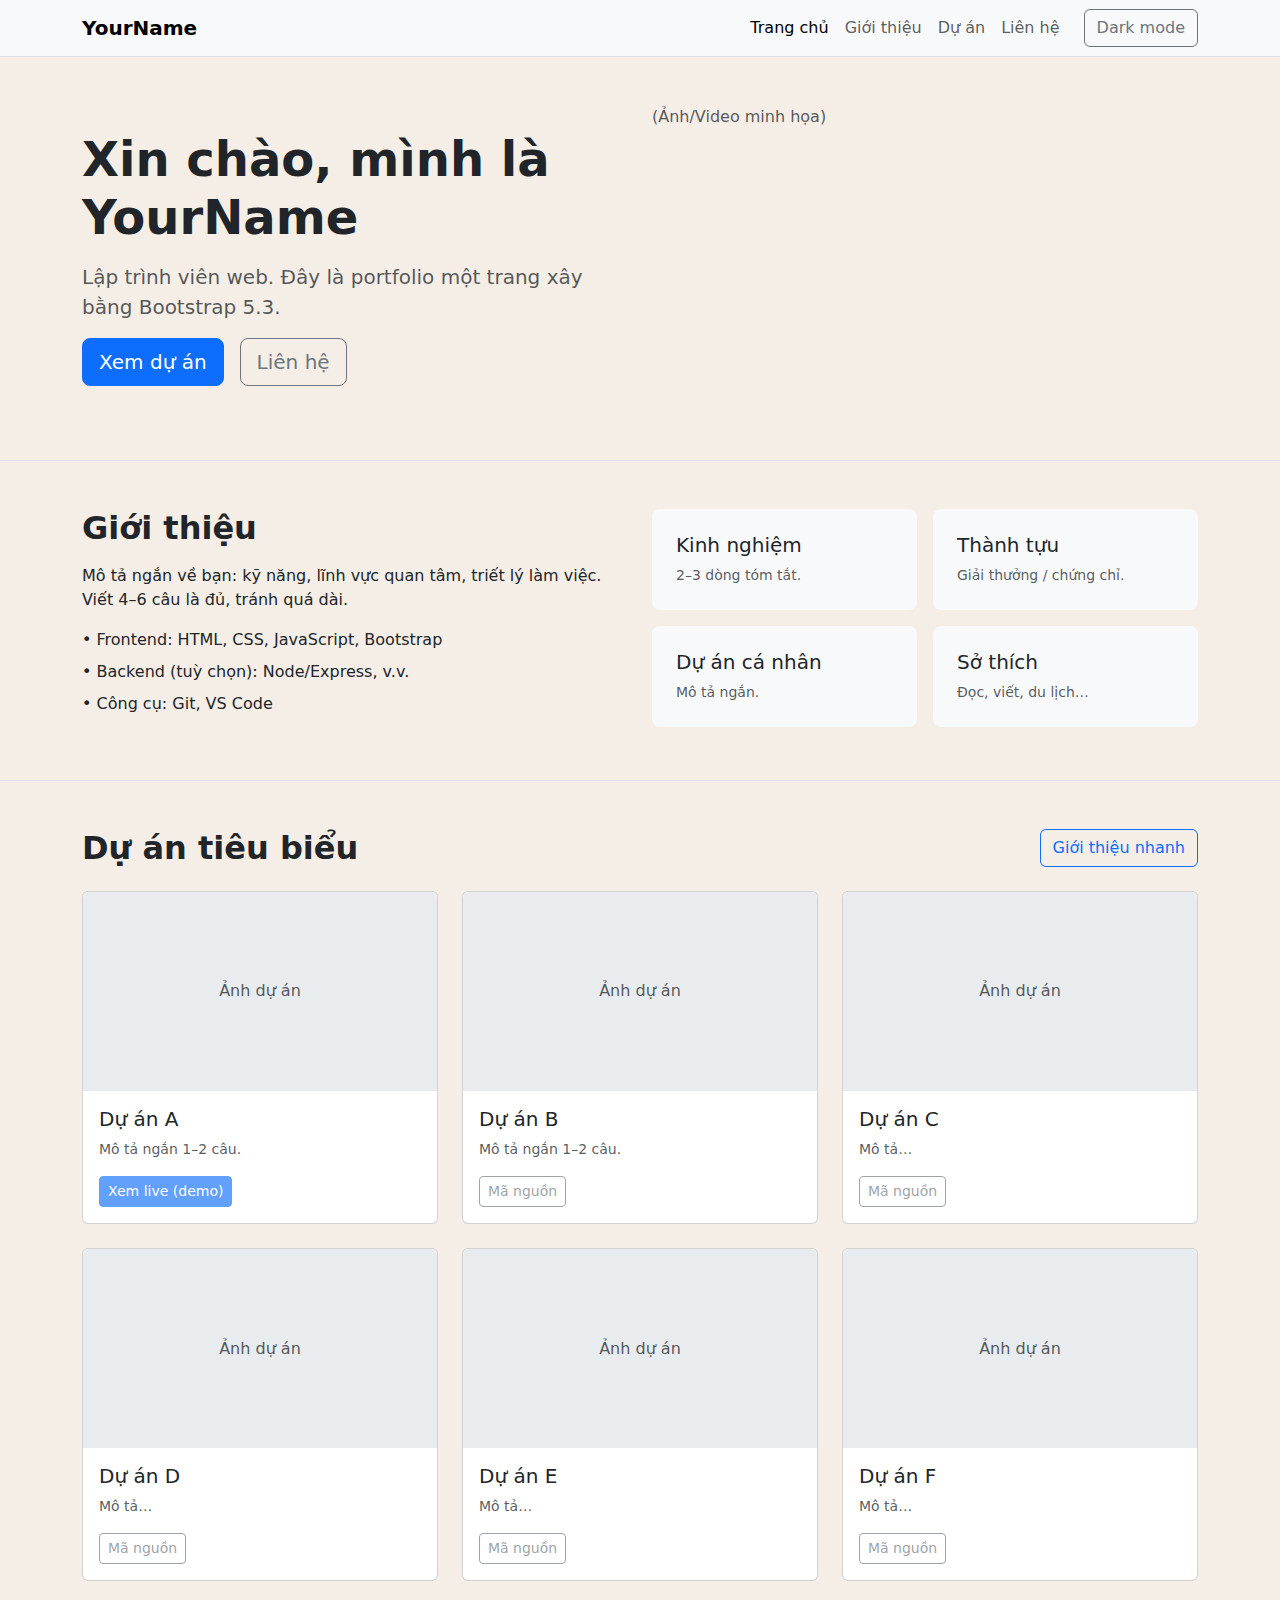
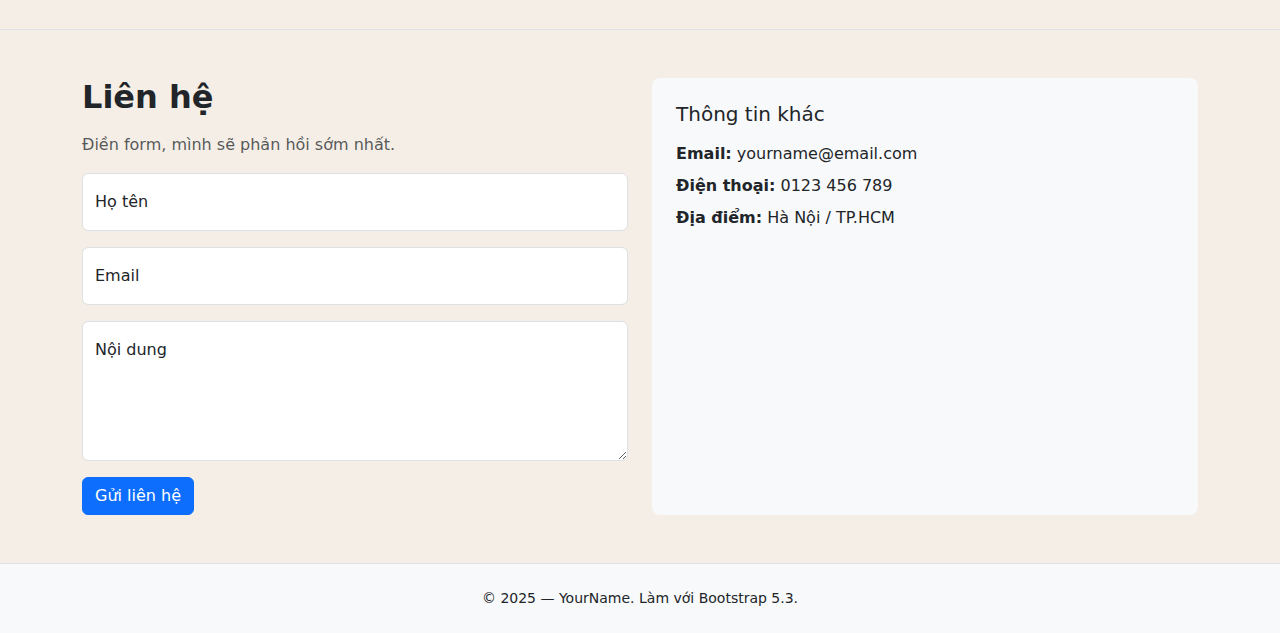
<file: index.html>
<!DOCTYPE html>
<html lang="vi" data-bs-theme="light">
  <head>
    <meta charset="utf-8" />
    <meta name="viewport" content="width=device-width, initial-scale=1" />
    <title>Azzle - BC91 - Qui & Lượng</title>

    <!-- Bootstrap CSS -->
    <link
      href="https://cdn.jsdelivr.net/npm/bootstrap@5.3.3/dist/css/bootstrap.min.css"
      rel="stylesheet"
    />
    <!-- CSS -->
     <link rel="stylesheet" href="/css/style.css" />
     <link rel="icon" type="image/png" href="/img/PNG/favicon.png" />
  </head>
  <body>
    <!-- NAVBAR: sticky + collapse trên mobile -->
    <nav
      class="navbar navbar-expand-lg bg-body-tertiary sticky-top border-bottom"
    >
      <div class="container">
        <a class="navbar-brand fw-semibold" href="#">YourName</a>
        <button
          class="navbar-toggler"
          type="button"
          data-bs-toggle="collapse"
          data-bs-target="#mainNav"
          aria-controls="mainNav"
          aria-expanded="false"
          aria-label="Mở menu"
        >
          <span class="navbar-toggler-icon"></span>
        </button>

        <div class="collapse navbar-collapse" id="mainNav">
          <ul class="navbar-nav ms-auto">
            <li class="nav-item">
              <a class="nav-link active" href="#hero" aria-current="page"
                >Trang chủ</a
              >
            </li>
            <li class="nav-item">
              <a class="nav-link" href="#about">Giới thiệu</a>
            </li>
            <li class="nav-item">
              <a class="nav-link" href="#projects">Dự án</a>
            </li>
            <li class="nav-item">
              <a class="nav-link" href="#contact">Liên hệ</a>
            </li>
          </ul>
          <button
            id="themeToggle"
            class="btn btn-outline-secondary ms-lg-3"
            type="button"
            aria-pressed="false"
          >
            Dark mode
          </button>
        </div>
      </div>
    </nav>

    <main id="main-content">
      <!-- HERO -->
      <section id="hero" class="py-5">
        <div class="container">
          <div class="row align-items-center g-4">
            <div class="col-lg-6">
              <h1 class="display-5 fw-bold mb-3">Xin chào, mình là YourName</h1>
              <p class="lead text-body-secondary">
                Lập trình viên web. Đây là portfolio một trang xây bằng
                Bootstrap 5.3.
              </p>
              <div class="d-flex gap-3">
                <a class="btn btn-primary btn-lg" href="#projects">Xem dự án</a>
                <a class="btn btn-outline-secondary btn-lg" href="#contact"
                  >Liên hệ</a
                >
              </div>
            </div>
            <div class="col-lg-6">
              <!-- Dùng ô minh họa; sau này bạn có thể thay bằng ảnh/video -->
              <div
                class="placeholder-visual ratio ratio-16x9 d-flex align-items-center justify-content-center"
              >
                <span class="text-body-secondary">(Ảnh/Video minh họa)</span>
              </div>
            </div>
          </div>
        </div>
      </section>

      <!-- ABOUT -->
      <section id="about" class="py-5 border-top">
        <div class="container">
          <div class="row g-4">
            <div class="col-lg-6">
              <h2 class="fw-bold mb-3">Giới thiệu</h2>
              <p>
                Mô tả ngắn về bạn: kỹ năng, lĩnh vực quan tâm, triết lý làm
                việc. Viết 4–6 câu là đủ, tránh quá dài.
              </p>
              <ul class="list-unstyled">
                <li class="mb-2">
                  • Frontend: HTML, CSS, JavaScript, Bootstrap
                </li>
                <li class="mb-2">• Backend (tuỳ chọn): Node/Express, v.v.</li>
                <li class="mb-2">• Công cụ: Git, VS Code</li>
              </ul>
            </div>
            <div class="col-lg-6">
              <div class="row row-cols-1 row-cols-sm-2 g-3">
                <div class="col">
                  <div class="p-4 bg-body-tertiary rounded-3 h-100">
                    <h3 class="h5">Kinh nghiệm</h3>
                    <p class="mb-0 small text-body-secondary">
                      2–3 dòng tóm tắt.
                    </p>
                  </div>
                </div>
                <div class="col">
                  <div class="p-4 bg-body-tertiary rounded-3 h-100">
                    <h3 class="h5">Thành tựu</h3>
                    <p class="mb-0 small text-body-secondary">
                      Giải thưởng / chứng chỉ.
                    </p>
                  </div>
                </div>
                <div class="col">
                  <div class="p-4 bg-body-tertiary rounded-3 h-100">
                    <h3 class="h5">Dự án cá nhân</h3>
                    <p class="mb-0 small text-body-secondary">Mô tả ngắn.</p>
                  </div>
                </div>
                <div class="col">
                  <div class="p-4 bg-body-tertiary rounded-3 h-100">
                    <h3 class="h5">Sở thích</h3>
                    <p class="mb-0 small text-body-secondary">
                      Đọc, viết, du lịch…
                    </p>
                  </div>
                </div>
              </div>
            </div>
          </div>
        </div>
      </section>

      <!-- PROJECTS -->
      <section id="projects" class="py-5 border-top">
        <div class="container">
          <div class="d-flex align-items-center justify-content-between mb-4">
            <h2 class="fw-bold mb-0">Dự án tiêu biểu</h2>
            <a
              class="btn btn-outline-primary"
              data-bs-toggle="modal"
              data-bs-target="#projectModal"
              >Giới thiệu nhanh</a
            >
          </div>

          <!-- Lưới card 6 dự án -->
          <div class="row row-cols-1 row-cols-md-2 row-cols-lg-3 g-4">
            <!-- Card 1 -->
            <div class="col">
              <div class="card h-100">
                <div class="ratio ratio-16x9">
                  <!-- Có thể thay bằng <img src="..." class="card-img-top" alt="Ảnh dự án A"> -->
                  <div
                    class="bg-body-secondary d-flex align-items-center justify-content-center rounded-top"
                  >
                    <span class="text-body-secondary">Ảnh dự án</span>
                  </div>
                </div>
                <div class="card-body">
                  <h3 class="h5 card-title">Dự án A</h3>
                  <p class="card-text small text-body-secondary">
                    Mô tả ngắn 1–2 câu.
                  </p>
                  <a href="#" class="btn btn-sm btn-primary disabled"
                    >Xem live (demo)</a
                  >
                </div>
              </div>
            </div>

            <!-- Sao chép khối .col cho các card khác -->
            <div class="col">
              <div class="card h-100">
                <div class="ratio ratio-16x9">
                  <div
                    class="bg-body-secondary d-flex align-items-center justify-content-center rounded-top"
                  >
                    <span class="text-body-secondary">Ảnh dự án</span>
                  </div>
                </div>
                <div class="card-body">
                  <h3 class="h5 card-title">Dự án B</h3>
                  <p class="card-text small text-body-secondary">
                    Mô tả ngắn 1–2 câu.
                  </p>
                  <a href="#" class="btn btn-sm btn-outline-secondary disabled"
                    >Mã nguồn</a
                  >
                </div>
              </div>
            </div>

            <!-- Thêm 4 card nữa tương tự -->
            <div class="col">
              <div class="card h-100">
                <div class="ratio ratio-16x9">
                  <div
                    class="bg-body-secondary d-flex align-items-center justify-content-center rounded-top"
                  >
                    <span class="text-body-secondary">Ảnh dự án</span>
                  </div>
                </div>
                <div class="card-body">
                  <h3 class="h5 card-title">Dự án C</h3>
                  <p class="card-text small text-body-secondary">Mô tả…</p>
                  <a href="#" class="btn btn-sm btn-outline-secondary disabled"
                    >Mã nguồn</a
                  >
                </div>
              </div>
            </div>
            <div class="col">
              <div class="card h-100">
                <div class="ratio ratio-16x9">
                  <div
                    class="bg-body-secondary d-flex align-items-center justify-content-center rounded-top"
                  >
                    <span class="text-body-secondary">Ảnh dự án</span>
                  </div>
                </div>
                <div class="card-body">
                  <h3 class="h5 card-title">Dự án D</h3>
                  <p class="card-text small text-body-secondary">Mô tả…</p>
                  <a href="#" class="btn btn-sm btn-outline-secondary disabled"
                    >Mã nguồn</a
                  >
                </div>
              </div>
            </div>
            <div class="col">
              <div class="card h-100">
                <div class="ratio ratio-16x9">
                  <div
                    class="bg-body-secondary d-flex align-items-center justify-content-center rounded-top"
                  >
                    <span class="text-body-secondary">Ảnh dự án</span>
                  </div>
                </div>
                <div class="card-body">
                  <h3 class="h5 card-title">Dự án E</h3>
                  <p class="card-text small text-body-secondary">Mô tả…</p>
                  <a href="#" class="btn btn-sm btn-outline-secondary disabled"
                    >Mã nguồn</a
                  >
                </div>
              </div>
            </div>
            <div class="col">
              <div class="card h-100">
                <div class="ratio ratio-16x9">
                  <div
                    class="bg-body-secondary d-flex align-items-center justify-content-center rounded-top"
                  >
                    <span class="text-body-secondary">Ảnh dự án</span>
                  </div>
                </div>
                <div class="card-body">
                  <h3 class="h5 card-title">Dự án F</h3>
                  <p class="card-text small text-body-secondary">Mô tả…</p>
                  <a href="#" class="btn btn-sm btn-outline-secondary disabled"
                    >Mã nguồn</a
                  >
                </div>
              </div>
            </div>
          </div>
        </div>
      </section>

      <!-- CONTACT -->
      <section id="contact" class="py-5 border-top">
        <div class="container">
          <div class="row g-4">
            <div class="col-lg-6">
              <h2 class="fw-bold mb-3">Liên hệ</h2>
              <p class="text-body-secondary">
                Điền form, mình sẽ phản hồi sớm nhất.
              </p>

              <!-- Thông báo thành công (ẩn mặc định) -->
              <div
                id="formSuccess"
                class="alert alert-success d-none"
                role="alert"
              >
                Cảm ơn bạn! Thông tin đã được gửi (mô phỏng).
              </div>

              <form class="needs-validation" novalidate id="contactForm">
                <div class="form-floating mb-3">
                  <input
                    type="text"
                    id="fullname"
                    class="form-control"
                    placeholder="Họ tên"
                    required
                  />
                  <label for="fullname">Họ tên</label>
                  <div class="invalid-feedback">Vui lòng nhập họ tên.</div>
                </div>

                <div class="form-floating mb-3">
                  <input
                    type="email"
                    id="email"
                    class="form-control"
                    placeholder="name@example.com"
                    required
                  />
                  <label for="email">Email</label>
                  <div class="invalid-feedback">Email chưa hợp lệ.</div>
                </div>

                <div class="form-floating mb-3">
                  <textarea
                    id="message"
                    class="form-control"
                    placeholder="Nội dung"
                    style="height: 140px"
                    required
                  ></textarea>
                  <label for="message">Nội dung</label>
                  <div class="invalid-feedback">Vui lòng nhập nội dung.</div>
                </div>

                <button type="submit" class="btn btn-primary">
                  Gửi liên hệ
                </button>
              </form>
            </div>

            <div class="col-lg-6">
              <div class="p-4 bg-body-tertiary rounded-3 h-100">
                <h3 class="h5 mb-3">Thông tin khác</h3>
                <ul class="list-unstyled mb-0">
                  <li class="mb-2">
                    <strong>Email:</strong> yourname@email.com
                  </li>
                  <li class="mb-2">
                    <strong>Điện thoại:</strong> 0123 456 789
                  </li>
                  <li class="mb-2">
                    <strong>Địa điểm:</strong> Hà Nội / TP.HCM
                  </li>
                </ul>
              </div>
            </div>
          </div>
        </div>
      </section>
    </main>

    <!-- FOOTER -->
    <footer class="py-4 bg-body-tertiary border-top">
      <div class="container small text-center">
        © 2025 — YourName. Làm với Bootstrap 5.3.
      </div>
    </footer>

    <!-- Modal demo ở phần Projects -->
    <div
      class="modal fade"
      id="projectModal"
      tabindex="-1"
      aria-labelledby="projectModalLabel"
      aria-hidden="true"
    >
      <div class="modal-dialog">
        <div class="modal-content">
          <div class="modal-header">
            <h1 class="modal-title fs-5" id="projectModalLabel">
              Giới thiệu nhanh
            </h1>
            <button
              type="button"
              class="btn-close"
              data-bs-dismiss="modal"
              aria-label="Đóng"
            ></button>
          </div>
          <div class="modal-body">
            Đây là modal demo. Bạn có thể thay thành nội dung mô tả dự án nổi
            bật.
          </div>
          <div class="modal-footer">
            <button
              type="button"
              class="btn btn-secondary"
              data-bs-dismiss="modal"
            >
              Đóng
            </button>
            <a href="#projects" class="btn btn-primary">Đi tới Dự án</a>
          </div>
        </div>
      </div>
    </div>

    <!-- Bootstrap Bundle (JS + Popper) -->
    <script src="https://cdn.jsdelivr.net/npm/bootstrap@5.3.3/dist/js/bootstrap.bundle.min.js"></script>

    <!-- JS nhỏ: toggle theme + validation form -->
    <script>
      // Toggle Dark/Light
      const htmlEl = document.documentElement;
      document.getElementById("themeToggle")?.addEventListener("click", (e) => {
        const next =
          htmlEl.getAttribute("data-bs-theme") === "dark" ? "light" : "dark";
        htmlEl.setAttribute("data-bs-theme", next);
        e.currentTarget.setAttribute("aria-pressed", String(next === "dark"));
        e.currentTarget.textContent =
          next === "dark" ? "Light mode" : "Dark mode";
        localStorage.setItem("theme", next);
      });
      const savedTheme = localStorage.getItem("theme");
      if (savedTheme) {
        htmlEl.setAttribute("data-bs-theme", savedTheme);
        const btn = document.getElementById("themeToggle");
        if (btn) {
          btn.setAttribute("aria-pressed", String(savedTheme === "dark"));
          btn.textContent = savedTheme === "dark" ? "Light mode" : "Dark mode";
        }
      }

      // Validation form (chuẩn Bootstrap)
      (() => {
        "use strict";
        const form = document.getElementById("contactForm");
        form.addEventListener(
          "submit",
          (event) => {
            if (!form.checkValidity()) {
              event.preventDefault();
              event.stopPropagation();
            } else {
              // Mô phỏng gửi thành công
              event.preventDefault();
              document.getElementById("formSuccess").classList.remove("d-none");
              form.reset();
              form.classList.remove("was-validated");
            }
            form.classList.add("was-validated");
          },
          false
        );
      })();
    </script>
  </body>
</html>
</file>
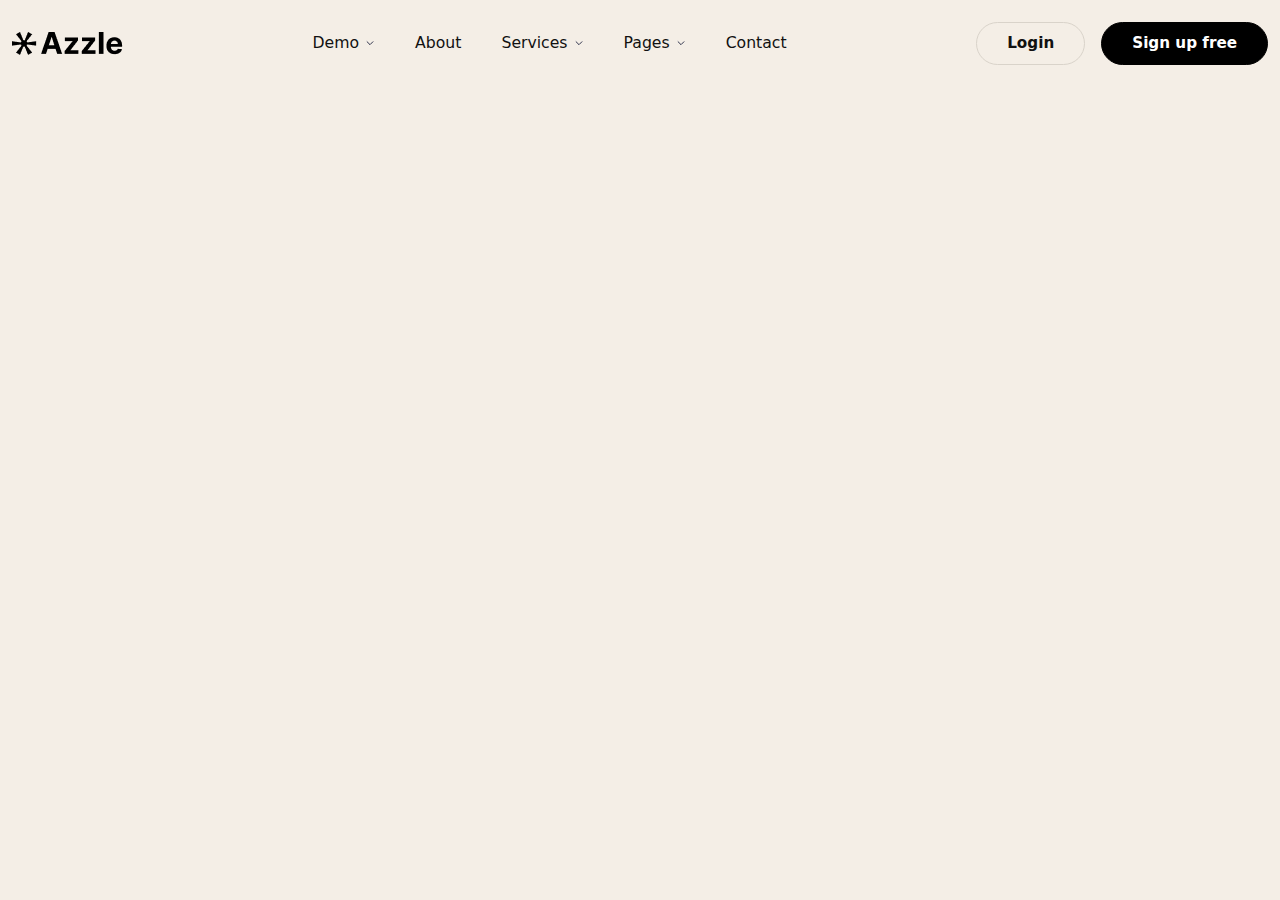
<file: home1.html>
<!DOCTYPE html>
<html lang="vi">
  <head>
    <meta charset="utf-8" />
    <title>Azzle - BC91</title>
    <meta name="viewport" content="width=device-width, initial-scale=1" />

    <!-- Bootstrap 5.3 CSS -->
    <link
      href="https://cdn.jsdelivr.net/npm/bootstrap@5.3.3/dist/css/bootstrap.min.css"
      rel="stylesheet"
    />

    <!-- CSS -->
    <link rel="stylesheet" href="/css/style.css" />

    <!-- Logo Favicon -->
    <link rel="icon" href="/img/PNG/favicon.png" />
  </head>
  <body>
    <header class="azzle-navbar">
      <div class="container-xl">
        <div class="azzle-navbar-inner">
          <!-- 1. Logo -->
          <a href="index.html" class="azzle-logo-link">
            <img
              src="/img/PNG/logo-dark.png"
              alt="Azzle"
              height="24"
              width="96"
            />
          </a>

          <!-- 2. Menu giữa -->
          <div class="azzle-main-nav-wrapper">
            <nav class="azzle-main-nav">
              <!-- DROPDOWN DEMO -->
              <div class="azzle-dropdown">
                <a href="#" class="azzle-nav-item-dropdown">
                  Demo
                  <img
                    src="/img/SVG/icon-black-cheveron-right.svg"
                    alt=""
                    class="cheveron-right"
                    width="16"
                    height="16"
                  />
                </a>

                <!-- nội dung dropdown  -->
                <div class="azzle-dropdown-menu">
                  <a href="#" class="azzle-dropdown-item">Home 01</a>
                  <a href="#" class="azzle-dropdown-item">Home 02</a>
                  <a href="#" class="azzle-dropdown-item">Home 03</a>
                  <a href="#" class="azzle-dropdown-item">Home 04</a>
                </div>
              </div>

              <!-- Các item khác (About, Services, Pages, Contact) -->
              <a href="#">About</a>

              <!-- Bạn có thể bọc Services, Pages bằng .azzle-dropdown tương tự Demo -->
              <a href="#">
                Services
                <img
                  src="/img/SVG/icon-black-cheveron-right.svg"
                  alt=""
                  class="cheveron-right"
                  width="16"
                  height="16"
                />
              </a>
              <a href="#">
                Pages
                <img
                  src="/img/SVG/icon-black-cheveron-right.svg"
                  alt=""
                  class="cheveron-right"
                  width="16"
                  height="16"
                />
              </a>

              <a href="#">Contact</a>
            </nav>
          </div>

          <!-- 3. Buttons bên phải -->
          <div class="azzle-nav-right">
            <a href="#" class="azzle-btn-outline">Login</a>
            <a href="#" class="azzle-btn-primary">Sign up free</a>
          </div>
        </div>
      </div>
    </header>
    <!-- =============== HẾT PHẦN NAVBAR ================== -->

    <!-- Các section tiếp theo (Hero, Features, ...) sẽ thêm dưới đây -->
    <!-- HERO SECTION (sẽ làm ở bước tiếp theo) -->
  </body>
</html>
</file>
<file: css/style.css>
:root {
  --azzle-bg: #f4eee6;   /* nền header giống web gốc */
  --azzle-dark: #111111;
  --azzle-border: #d9d3ca;
}

/* nền tổng thể giống header */
body {
  background-color: var(--azzle-bg);
  font-family: system-ui, -apple-system, BlinkMacSystemFont, "Segoe UI",
    sans-serif;
}

/* HEADER */
.azzle-navbar {
  background-color: var(--azzle-bg);
  padding-block: 22px; /* chiều cao header */
}

/* giống max-w-[1320px] của Tailwind */
.azzle-navbar .container-xl {
  max-width: 1320px;
}

/* chia 3 phần: logo | menu | button, canh giữa dọc */
.azzle-navbar-inner {
  display: grid;
  grid-template-columns: auto 1fr auto;
  align-items: center;
  column-gap: 40px;
}

/* LOGO */
.azzle-logo-link img {
  display: block;
  height: 23px;   /* gần như logo gốc */
  width: auto;
}

/* MENU GIỮA */
.azzle-main-nav-wrapper {
  display: flex;
  justify-content: center;
}

.azzle-main-nav {
  display: inline-flex;
  align-items: center;
  gap: 46px;          /* khoảng cách item như web gốc */
  font-size: 0.98rem;
  font-weight: 500;
}

/* các link trong menu */
.azzle-main-nav > a,
.azzle-main-nav .azzle-nav-item-dropdown {
  text-decoration: none;
  color: var(--azzle-dark);
  padding-bottom: 2px;
}

.azzle-main-nav > a:hover,
.azzle-main-nav .azzle-nav-item-dropdown:hover {
  opacity: 0.8;
}

/* ========== DROPDOWN ========== */

/* khối bao dropdown (Demo) */
.azzle-dropdown {
  position: relative;
  display: inline-flex;
  align-items: center;
}

/* link có text + icon */
.azzle-nav-item-dropdown {
  display: inline-flex;
  align-items: center;
  gap: 6px;
}

/* icon chevron-right gốc => mặc định quay xuống dưới */
.cheveron-right {
  width: 10px;
  height: auto;
  display: block;
  transform: rotate(90deg);       /* chỉ xuống */
  transform-origin: center center;
  transition: transform 0.18s ease;
  margin-top: 1px;                /* canh hàng với chữ */
}

/* hover vào dropdown (Demo) => quay lại hướng phải */
.azzle-dropdown:hover .cheveron-right,
.azzle-dropdown:focus-within .cheveron-right {
  transform: rotate(0deg);
}

/* nếu muốn icon Services cũng quay khi hover vào link: */
.azzle-main-nav > a:hover .cheveron-right {
  transform: rotate(0deg);
}

/* hộp menu con */
.azzle-dropdown-menu {
  position: absolute;
  top: 140%;
  left: 0;
  min-width: 220px;
  background-color: #ffffff;
  border-radius: 14px;
  padding: 10px 0;
  box-shadow: 0 22px 50px rgba(15, 23, 42, 0.18);
  opacity: 0;
  visibility: hidden;
  transform: translateY(8px);
  transition:
    opacity 0.18s ease,
    transform 0.18s ease,
    visibility 0.18s ease;
  z-index: 30;
}

/* hiện dropdown khi hover vào Demo */
.azzle-dropdown:hover .azzle-dropdown-menu,
.azzle-dropdown:focus-within .azzle-dropdown-menu {
  opacity: 1;
  visibility: visible;
  transform: translateY(0);
}

/* item bên trong dropdown */
.azzle-dropdown-item {
  display: block;
  padding: 8px 18px;
  font-size: 0.9rem;
  color: #111827;
  text-decoration: none;
  white-space: nowrap;
}

.azzle-dropdown-item:hover {
  background-color: #f3f4f6;
}

/* ========== BUTTON BÊN PHẢI ========== */

.azzle-nav-right {
  display: inline-flex;
  align-items: center;
  gap: 16px;
}

.azzle-btn-outline,
.azzle-btn-primary {
  border-radius: 999px;
  padding: 9px 30px;
  font-size: 0.95rem;
  font-weight: 600;
  text-decoration: none;
  display: inline-flex;
  align-items: center;
  justify-content: center;
  white-space: nowrap;
}

.azzle-btn-outline {
  border: 1px solid var(--azzle-border);
  background-color: transparent;
  color: var(--azzle-dark);
}

.azzle-btn-outline:hover {
  background-color: rgba(255, 255, 255, 0.5);
}

.azzle-btn-primary {
  border: 1px solid #000000;
  background-color: #000000;
  color: #ffffff;
}

.azzle-btn-primary:hover {
  filter: brightness(1.05);
  color: #ffffff;
}

/* ========== RESPONSIVE ========== */

@media (max-width: 992px) {
  .azzle-navbar-inner {
    grid-template-columns: 1fr;
    row-gap: 16px;
    justify-items: center;
    text-align: center;
  }

  .azzle-main-nav {
    gap: 24px;
    flex-wrap: wrap;
    justify-content: center;
  }

  .azzle-nav-right {
    width: 100%;
    justify-content: center;
  }

  .azzle-dropdown-menu {
    left: 50%;
    transform: translate(-50%, 8px);
  }

  .azzle-dropdown:hover .azzle-dropdown-menu,
  .azzle-dropdown:focus-within .azzle-dropdown-menu {
    transform: translate(-50%, 0);
  }
}
/* ----- Sửa khoảng cách & chống xuống dòng ----- */

/* Toàn bộ item trong menu đều là inline-flex để chữ + icon nằm cùng 1 dòng */
.azzle-main-nav > a,
.azzle-nav-item-dropdown {
  display: inline-flex;
  align-items: center;
  gap: 6px;           /* khoảng cách chữ – icon */
  text-decoration: none;
  color: var(--azzle-dark);
  padding-bottom: 2px;
}

/* Giảm nhẹ gap giữa các mục nếu cần */
.azzle-main-nav {
  display: inline-flex;
  align-items: center;
  gap: 40px;          /* trước là 46px, có thể chỉnh 38–44 tuỳ mắt bạn */
  font-size: 0.98rem;
  font-weight: 500;
}

/* Không cho item trong menu bị xuống dòng ở desktop */
@media (min-width: 993px) {
  .azzle-main-nav {
    white-space: nowrap;
  }
}
</file>
